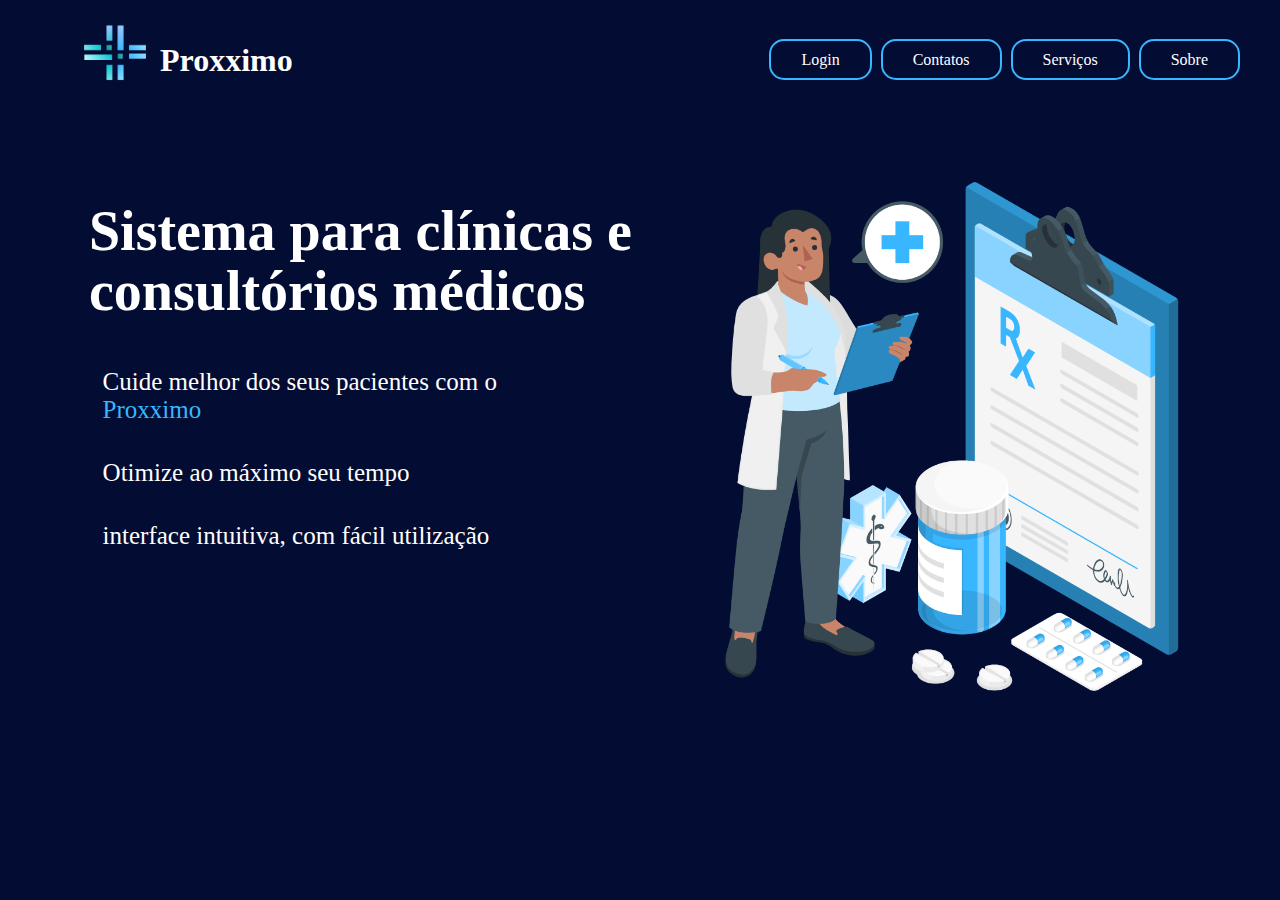
<file: templates/geral/homepage.html>
<!DOCTYPE html>
<html lang="pt-br">

<head>
    <meta charset="UTF-8">
    <meta http-equiv="X-UA-Compatible" content="IE=edge">
    <meta name="viewport" content="width=device-width, initial-scale=1.0">
    <link rel="stylesheet" href="/css/home.css">
    <title>Homepage</title>
</head>

<body>
    <header>
        <div id="logo">
             <img src="/assets/img.png" alt="">
             <h1 id="title">Proxximo</h1>
        </div>
            <div>
                <ul>
                    
                    <a class="menu" href="/templates/geral/login.html"><li>Login</li></a>
                    <a class="menu" href="#"><li>Contatos</li></a>
                    <a class="menu" href="#"><li>Serviços</li></a>
                    <a class="menu" href="/templates/geral/sobre.html"><li>Sobre</li></a>
                
                </ul>
            </div>
     </header>

        <main>
            <aside>
                <div id="title2">
                    <h2>
                         Sistema para clínicas e consultórios médicos
                    </h2>
                </div>
            <div>
                <ul>
                     <li class="lista">Cuide melhor dos seus pacientes com o <span>Proxximo</span></li>
                     <li  class="lista">Otimize ao máximo seu tempo</li>
                     <li  class="lista">interface intuitiva, com fácil utilização</li> 
                </ul>
          
            </div>
            </aside>
            <article>
                 <img src="/assets/dra.png" alt="mulher-mexendo">
            </article>
        </main>
</body>
</html>
</file>
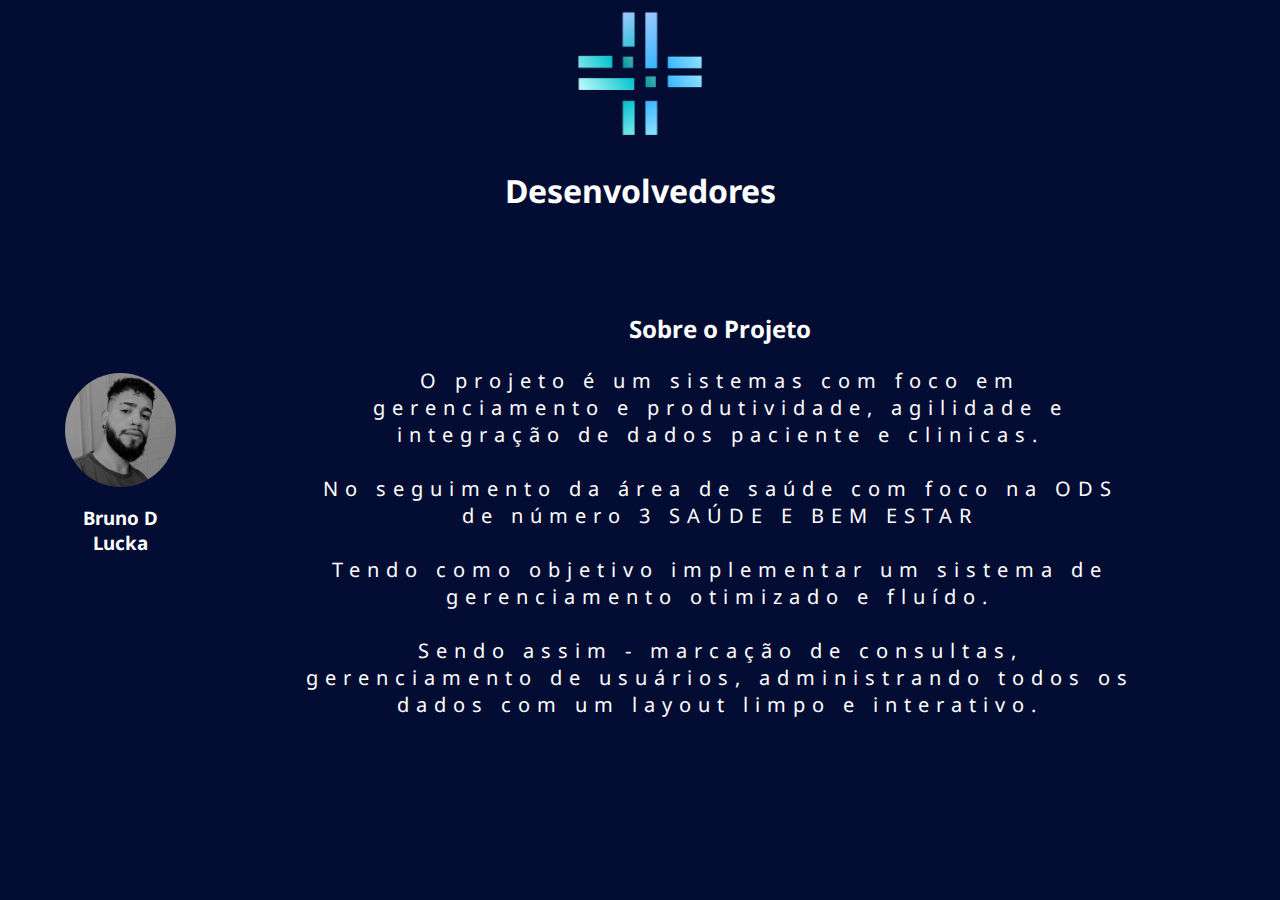
<file: templates/geral/sobre.html>
<!DOCTYPE html>
<html lang="pt-br">
  
<head>
	<meta charset="utf-8">
	<meta name="author" content="brunodlucka">
	<title>Sobre</title>
	<link rel="stylesheet" type="text/css" href="/css/sobre.css">
</head>
<body>
    <div class="container">
        <div class="logo-title">
            <img src="/assets/img.png" alt="Logo" width="300px">
        </div>
        <div class="fotos">
            <h1>Desenvolvedores</h1>
        <div class="pic-dev">
            <div class="fotos-dev">
                <a href="https://www.linkedin.com/in/brunodlucka/">
                <img src="/assets/Bruno.jpeg" alt="Foto de Bruno D'Lucka" >
                <h3>Bruno D Lucka</h3>
                </a>
            </div>

        <div class="sobre-proxximo">
            <div class="h1-sobre">  
            </div>
            <h2>Sobre o Projeto</h2> <br>
            <div class="text-sobre">
                <span>
                    O projeto é um sistemas com foco em gerenciamento e produtividade, agilidade e integração de dados paciente e clinicas. <br> <br>
                </span>
                    <span>
                        No seguimento da área de saúde com foco na ODS de número 3 SAÚDE E BEM ESTAR<br><br>
                        Tendo como objetivo implementar um sistema de gerenciamento otimizado e fluído. <br>
                    </span><br>
                <span>
                    Sendo assim - marcação de consultas, gerenciamento de usuários, administrando todos os dados com um layout  limpo e interativo.
                </span>
            </div>
        </div>
    </div>
</body>
</html>
</file>
<file: css/home.css>
body{
    background-color: #030c33;
    color: white;
    max-width: 1200px;
    margin: 0 auto;
    padding: 15px;
}

header{
    display: flex;
    flex-direction: row;
    justify-content: space-between;
    align-items: center;
    
}

#title{
    flex-direction: column;
    font-weight: bold;
    margin-left: -30px;
   
}

li{
    display: inline-block;
    margin: 20px;
}

a{
    color: white;
}

a:hover{
    color: #38b6ff;
    transition: 0.3s all;
}

.menu{
    border: 2px solid #38b6ff;
    padding: 10px;
    border-radius: 15px;
    margin-left: 5px;
    
}

.menu:hover{
    background-color: #38b6ff;
    color: white;
}



main{
    display: flex;
    flex-direction: row;
    margin-top: 50px;
}

h2{
    font-size: 56px;
    line-height: 60px;

}

span{
    color: #38b6ff;
}

.lista{
    max-width: 500px;
    display: flex;
    flex-direction: column;
    font-size: 25px;
    margin-left: 3.9%;
    margin-bottom:35px;
    
    
}

img{
    width: 580px;
}
#logo > img{
    width: 150px;
    height: 75px;
}
#logo{
    display: flex;
    flex-direction: row;

    
}
#title2{
    margin-left: 7.9%;

}
</file>
<file: css/sobre.css>
/*Font CSS*/

@import url('https://fonts.googleapis.com/css2?family=Noto+Sans:wght@400;700&display=swap');

* {
    margin: 0;
    padding: 0;
    font-family: 'Noto Sans', sans-serif;
    box-sizing: border-box;
}

/*Final Font CSS*/

body{
    background-color: #030c33;
    color: white;
    max-width: 1200px;
    margin: 0 auto;
    display: flex;
}

/*Tamanho dos Container+*/
.container {
    width: 100%;
    height: 92vh;
}

.logo-title {
    width: 100%;
    height: auto;
    display: flex;
    justify-content: center;
    align-items: flex-end;
}

.fotos {
    display: flex;
    flex-direction: column;
    align-items: center;
    width: 100%;
    height: 100px;

}


.pic-dev {
    display: flex;
    justify-content: center;
    align-items: center;
}

/*Hover Fotos Desenvolvedores*/
.fotos-dev img:hover {
    -webkit-transform: scale(1.2);
    transform: scale(1.2);
}

/* Tamanho das Fotos e distanciamento */
.fotos-dev {
    height: 128px;
    width: 128px;
    margin: 0px 25px;
}

.fotos-dev > a > h3 {
    display: flex;
    text-align: center;
    color: white;
    margin-top: 13px;
}

.fotos-dev > a {
    text-decoration: none;
}

.fotos-dev > a > img {
    max-width: 100%;
    max-height: 100%;
    border-radius: 50%;
    -webkit-transition: all 0.7s ease;
    transition: all 0.7s ease;
}

/*Fim Tamanho foto*/

/*Div Sobre Pront MED*/

.sobre-proxximo {
    width: 100%;
    height: 50vh;
    display: flex;
    flex-direction: column;
    align-items: center;
}

.h1-sobre {
    display: flex;
    margin-bottom: 100px ;
    font-size: 14px;
    font-weight: 800;
    
}


.text-sobre {
    width: 80%;
    text-align: center;
    font-size: 20px;
    letter-spacing: 7px;
}

.text-sobre > span {
    margin: 10px 0px;
}
</file>
